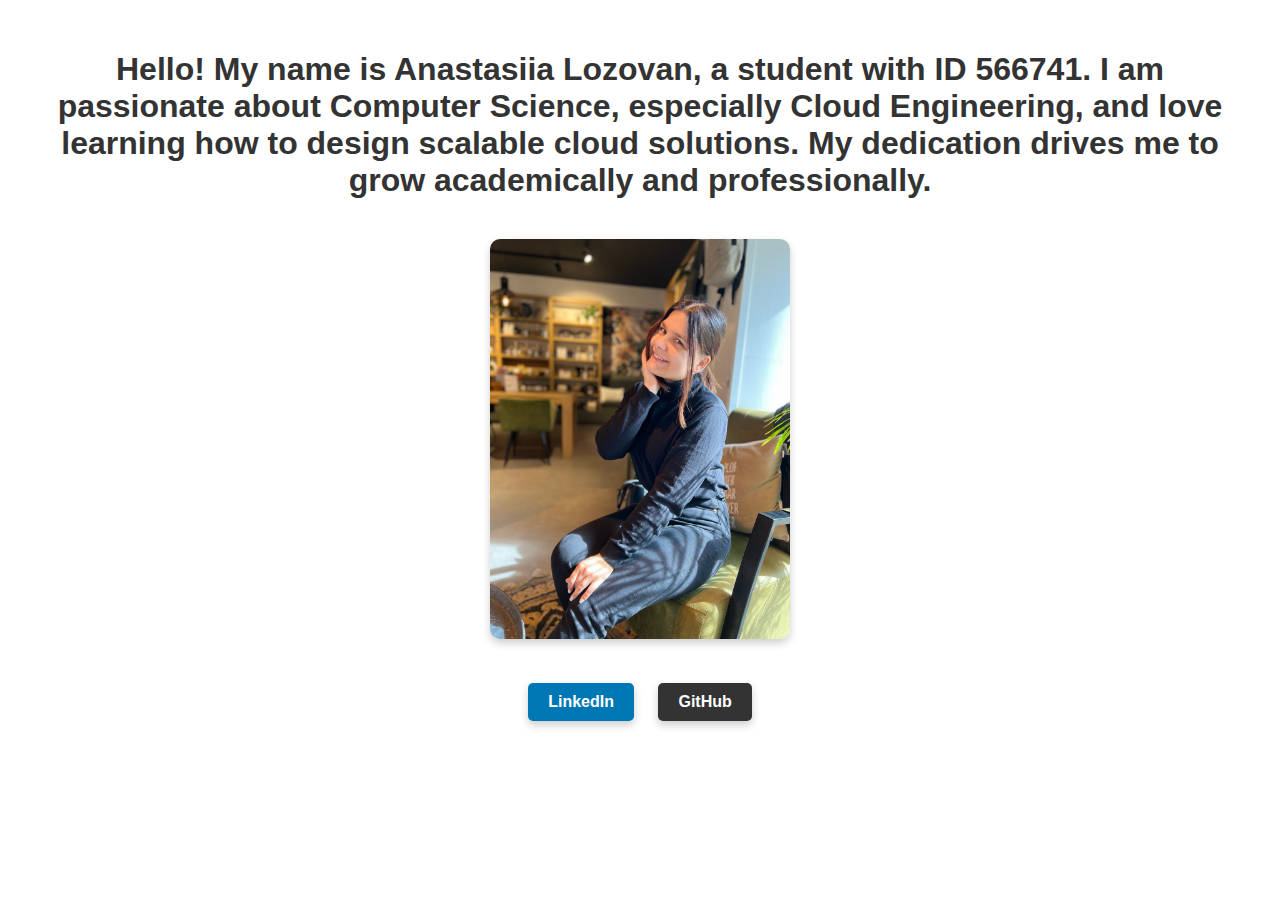
<file: home.html>
<!DOCTYPE html>
<html>
<head>
  <title>IT Fundamentals - Home</title>
  <style>
    /* Style for the entire body */
    body {
      font-family: Arial, sans-serif;
      text-align: center;
      margin: 0;
      padding: 20px;
      background-image: url('https://source.unsplash.com/1920x1080/?technology,cloud');
      background-size: cover;
      background-position: center;
      background-repeat: no-repeat;
      color: #333;
    }

    /* Heading styles */
    h1 {
      color: #333;
      margin-bottom: 20px;
      text-shadow: 1px 1px 2px rgba(255, 255, 255, 0.7);
      background-color: rgba(255, 255, 255, 0.8); /* Semi-transparent background for better readability */
      display: inline-block;
      padding: 10px 20px;
      border-radius: 8px;
    }

    /* Image styling */
    img {
      width: 300px;
      height: auto;
      margin: 10px;
      border-radius: 10px;
      box-shadow: 0 4px 8px rgba(0, 0, 0, 0.2);
    }

    /* Container for buttons */
    .button-container {
      margin-top: 20px;
    }

    /* General button styles */
    .button {
      display: inline-block;
      padding: 10px 20px;
      margin: 10px;
      font-size: 16px;
      font-weight: bold;
      color: #ffffff;
      text-decoration: none;
      border-radius: 5px;
      background-color: #0077b5; /* LinkedIn Blue */
      transition: background-color 0.3s ease, transform 0.2s ease;
      box-shadow: 0 4px 8px rgba(0, 0, 0, 0.2);
    }

    /* Hover effects for buttons */
    .button:hover {
      background-color: #005691;
      transform: translateY(-2px);
    }

    /* GitHub button specific styles */
    .github {
      background-color: #333; /* GitHub Black */
    }

    .github:hover {
      background-color: #444;
    }
  </style>
</head>
<body>
<!-- Intro Section -->
<h1>
  Hello! My name is Anastasiia Lozovan, a student with ID 566741.
  I am passionate about Computer Science, especially Cloud Engineering, and love learning how to design scalable cloud solutions.
  My dedication drives me to grow academically and professionally.
</h1>

<!-- Image Section -->
<img src="images/3.jpg" alt="Image 1">

<!-- Button Links Section -->
<div class="button-container">
  <a href="https://www.linkedin.com/in/anastasiia-lozovan-70182827a/" class="button" target="_blank">LinkedIn</a>
  <a href="https://github.com/stacylozovan" class="button github" target="_blank">GitHub</a>
</div>
</body>
</html>
</file>
